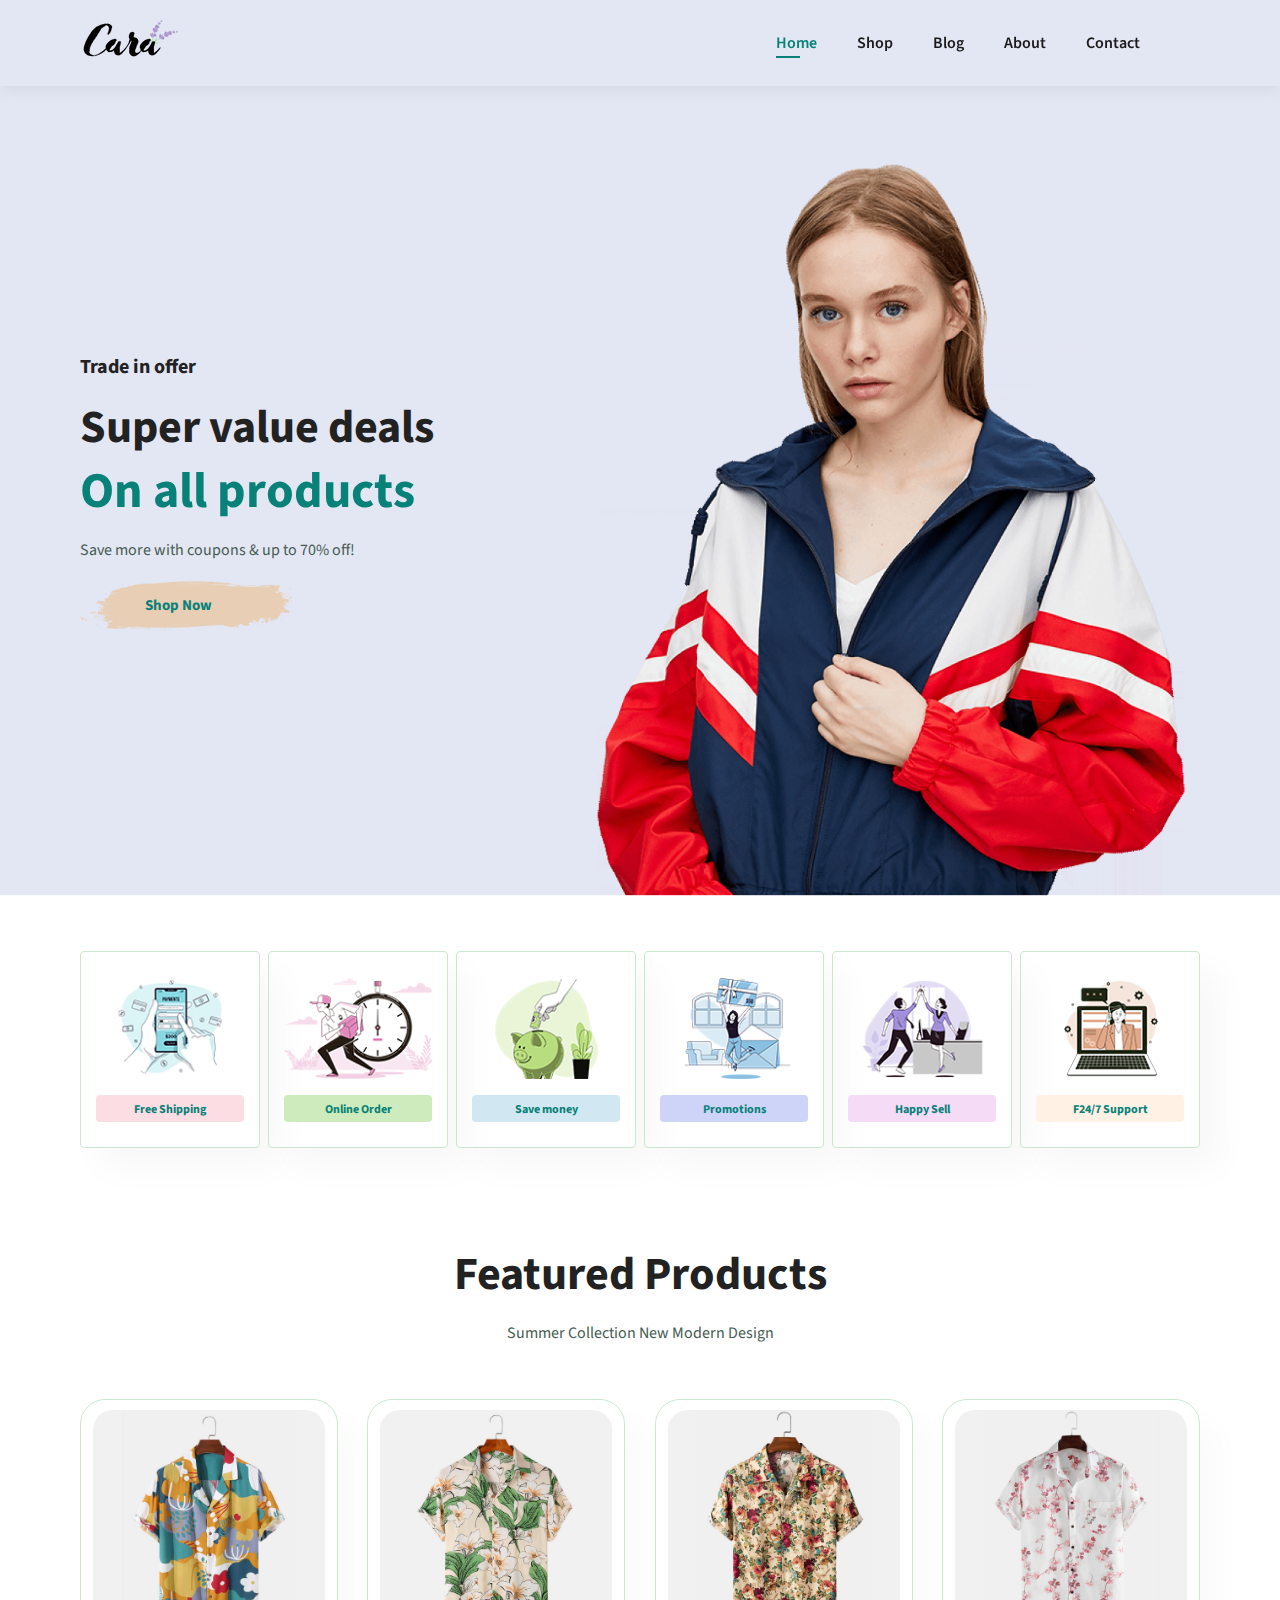
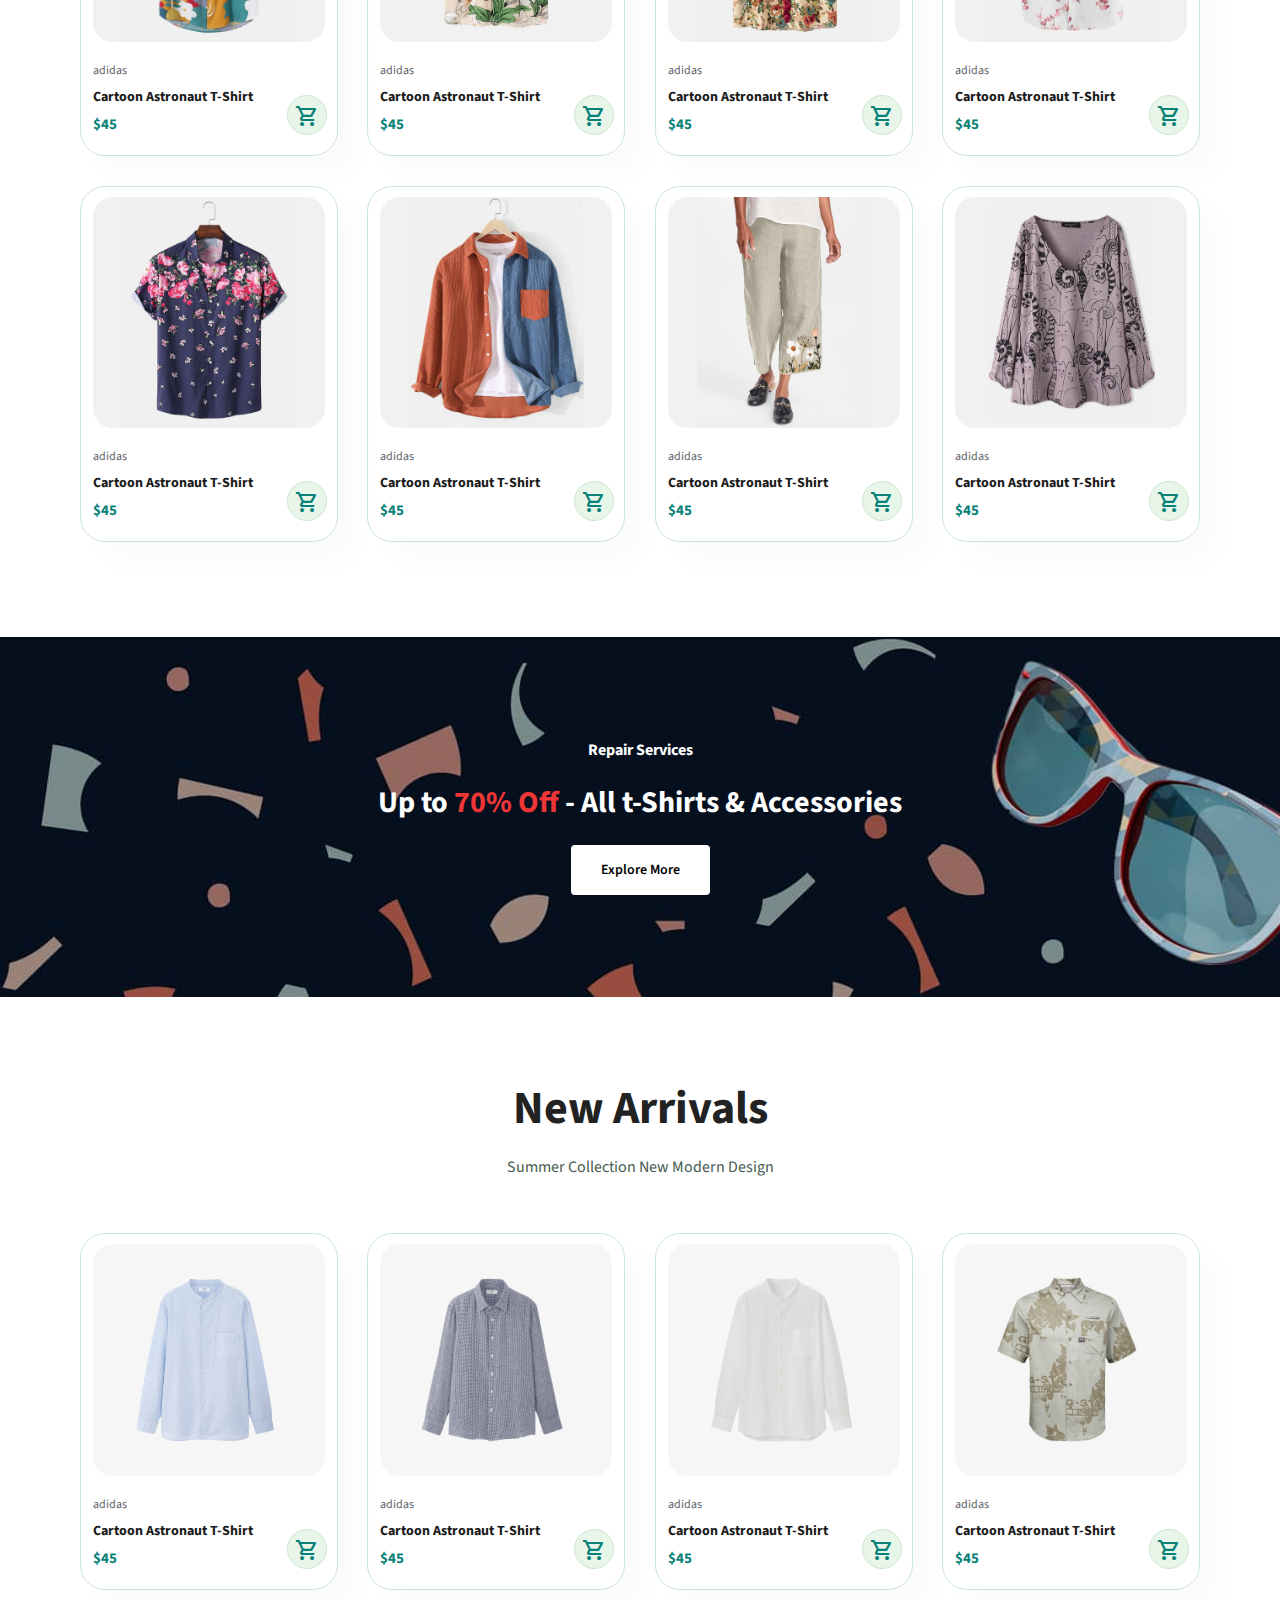
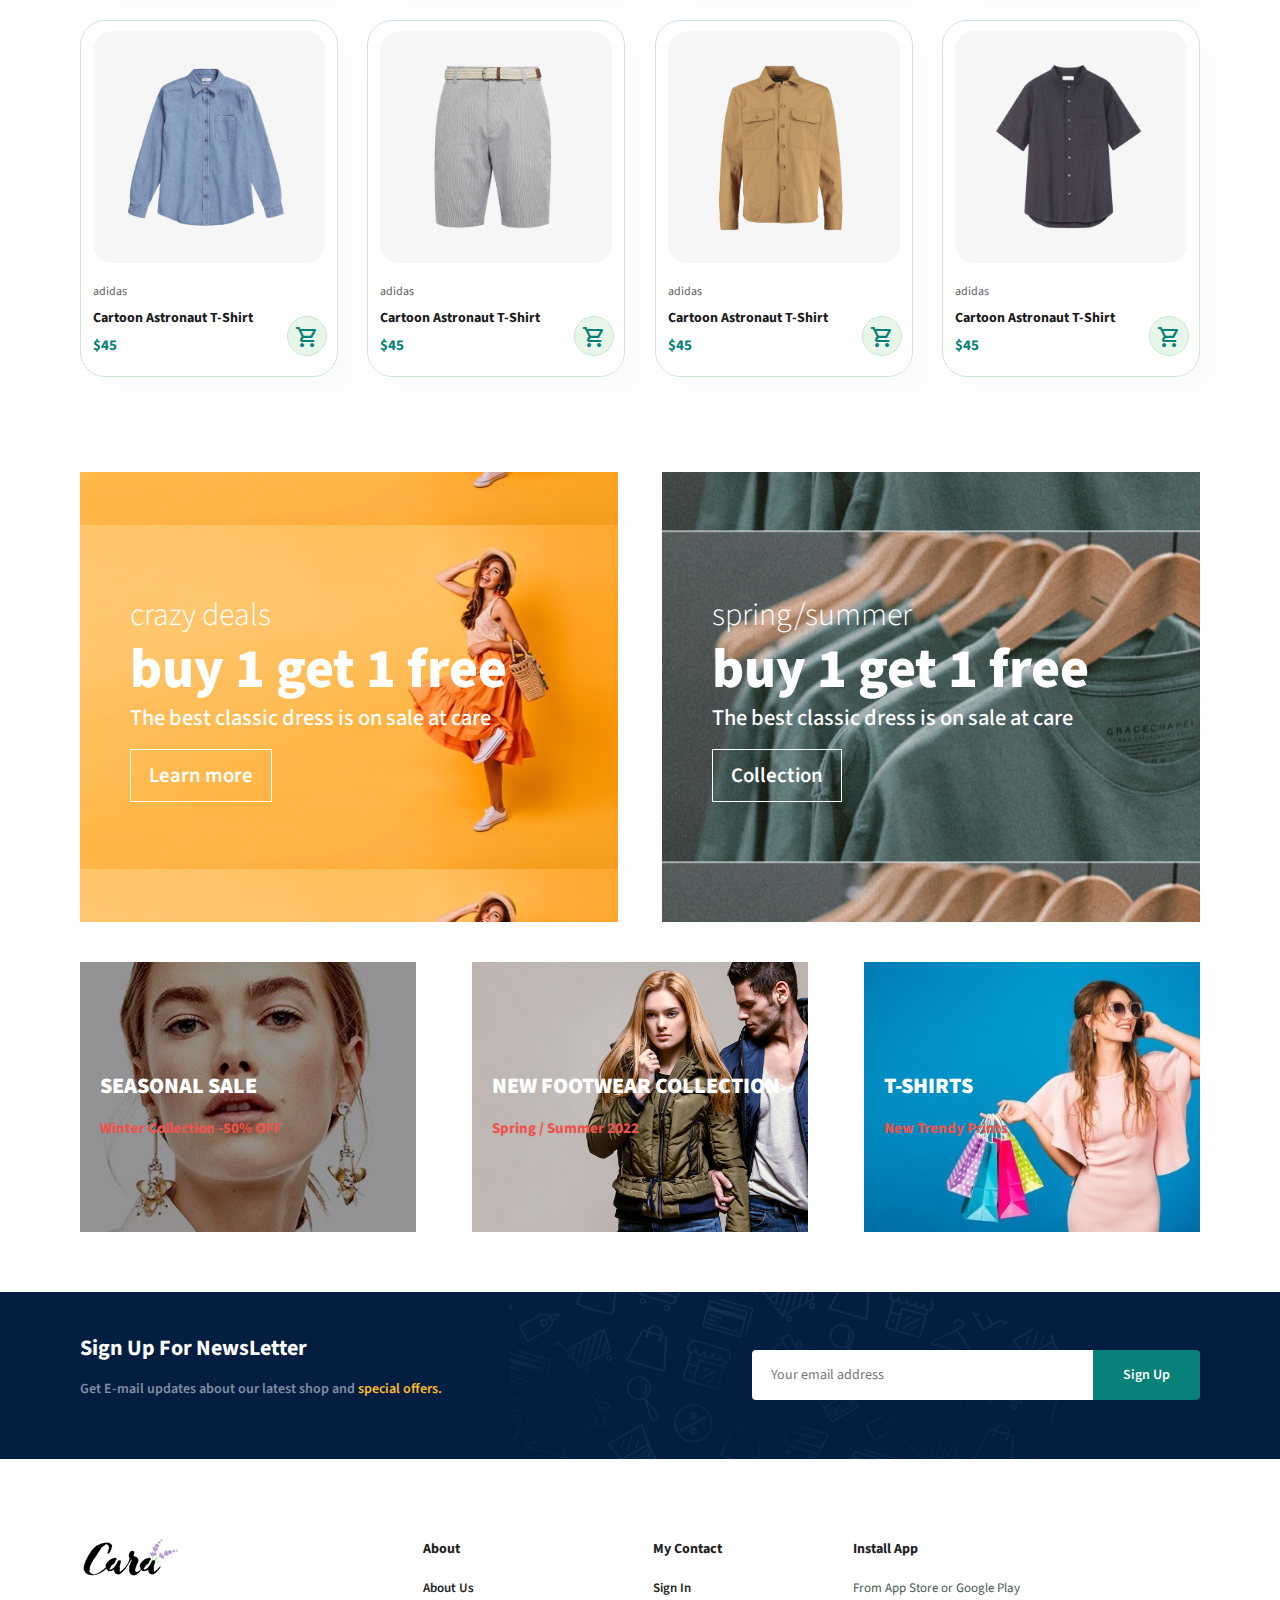
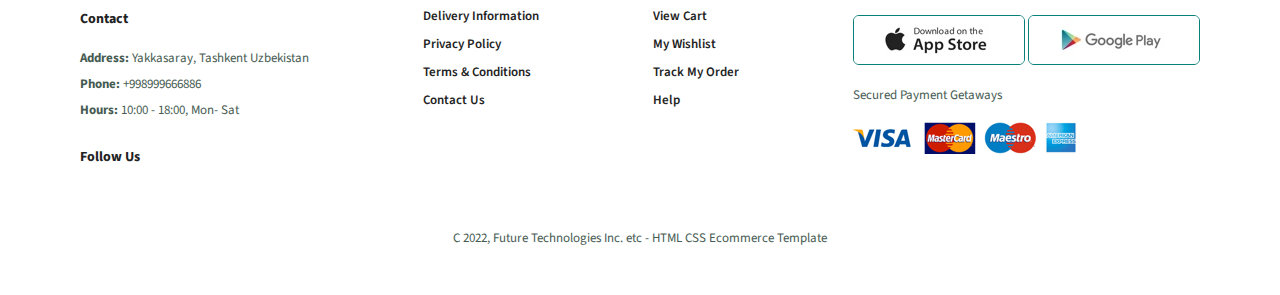
<file: index.html>
<!DOCTYPE html>
<html lang="en">
<head>
    <meta charset="UTF-8">
    <meta http-equiv="X-UA-Compatible" content="IE=edge">
    <meta name="viewport" content="width=device-width, initial-scale=1.0">
    <title>Bootstrap-5-E-Commerce</title>
    <link rel="stylesheet" href="https://use.fontawesome.com/releases/v5.15.4/css/all.css" integrity="sha384-DyZ88mC6Up2uqS4h/KRgHuoeGwBcD4Ng9SiP4dIRy0EXTlnuz47vAwmeGwVChigm" crossorigin="anonymous"/>
    <link rel="stylesheet" href="https://fonts.googleapis.com/css2?family=Material+Symbols+Outlined:opsz,wght,FILL,GRAD@20..48,100..700,0..1,-50..200"/>
    <link rel="stylesheet" href="css/style.css">
</head>
<body>

<section id="header">
    <a href=""><img src="img/logo.png" alt=""></a>
    <div>
        <ul id="navbar">
            <li><a class="active" href="index.html">Home</a></li>
            <li><a href="pages/shop.html">Shop</a></li>
            <li><a href="pages/blog.html">Blog</a></li>
            <li><a href="pages/about.html">About</a></li>
            <li><a href="pages/contact.html">Contact</a></li>
            <li id="lg-bag"><a href="pages/cart.html"><i class="fas fa-shopping-bag"></i></a></li>
            <a href="#" id="close"><i class="fas fa-times"></i></a>
        </ul>
    </div>
    <div id="drawer-menu">
        <a href="pages/cart.html"><i class="fas fa-shopping-bag"></i></a>
        <i id="drawer" class="fas fa-outdent"></i>
    </div>
</section>

<section id="hero">
    <h4>Trade in offer</h4>
    <h2>Super value deals</h2>
    <h1>On all products</h1>
    <p>Save more with coupons & up to 70% off! </p>
    <button>Shop Now</button>
</section>

<section id="feature" class="section-p1">
    <div class="fe-box">
        <img src="img/features/f1.png" alt="">
        <h6>Free Shipping</h6>
    </div>
    <div class="fe-box">
        <img src="img/features/f2.png" alt="">
        <h6>Online Order</h6>
    </div>
    <div class="fe-box">
        <img src="img/features/f3.png" alt="">
        <h6>Save money</h6>
    </div>
    <div class="fe-box">
        <img src="img/features/f4.png" alt="">
        <h6>Promotions</h6>
    </div>
    <div class="fe-box">
        <img src="img/features/f5.png" alt="">
        <h6>Happy Sell</h6>
    </div>
    <div class="fe-box">
        <img src="img/features/f6.png" alt="">
        <h6>F24/7 Support</h6>
    </div>
</section>

<section id="product1" class="section-p1">
    <h2>Featured Products</h2>
    <p>Summer Collection New Modern Design</p>
    <div class="pro-container">
        <div class="pro">
            <img src="img/products/f1.jpg" alt="">
            <div class="des">
                <span>adidas</span>
                <h5>Cartoon Astronaut T-Shirt</h5>
                <div class="star">
                    <i class="fas fa-star"></i>
                    <i class="fas fa-star"></i>
                    <i class="fas fa-star"></i>
                    <i class="fas fa-star"></i>
                    <i class="fas fa-star"></i>
                </div>
                <h4>$45</h4>
            </div>
            <a href="#"><span class="material-symbols-outlined cart">shopping_cart</span></a>
        </div>
        <div class="pro">
            <img src="img/products/f2.jpg" alt="">
            <div class="des">
                <span>adidas</span>
                <h5>Cartoon Astronaut T-Shirt</h5>
                <div class="star">
                    <i class="fas fa-star"></i>
                    <i class="fas fa-star"></i>
                    <i class="fas fa-star"></i>
                    <i class="fas fa-star"></i>
                    <i class="fas fa-star"></i>
                </div>
                <h4>$45</h4>
            </div>
            <a href="#"><span class="material-symbols-outlined cart">shopping_cart</span></a>
        </div>
        <div class="pro">
            <img src="img/products/f3.jpg" alt="">
            <div class="des">
                <span>adidas</span>
                <h5>Cartoon Astronaut T-Shirt</h5>
                <div class="star">
                    <i class="fas fa-star"></i>
                    <i class="fas fa-star"></i>
                    <i class="fas fa-star"></i>
                    <i class="fas fa-star"></i>
                    <i class="fas fa-star"></i>
                </div>
                <h4>$45</h4>
            </div>
            <a href="#"><span class="material-symbols-outlined cart">shopping_cart</span></a>
        </div>
        <div class="pro">
            <img src="img/products/f4.jpg" alt="">
            <div class="des">
                <span>adidas</span>
                <h5>Cartoon Astronaut T-Shirt</h5>
                <div class="star">
                    <i class="fas fa-star"></i>
                    <i class="fas fa-star"></i>
                    <i class="fas fa-star"></i>
                    <i class="fas fa-star"></i>
                    <i class="fas fa-star"></i>
                </div>
                <h4>$45</h4>
            </div>
            <a href="#"><span class="material-symbols-outlined cart">shopping_cart</span></a>
        </div>
        <div class="pro">
            <img src="img/products/f5.jpg" alt="">
            <div class="des">
                <span>adidas</span>
                <h5>Cartoon Astronaut T-Shirt</h5>
                <div class="star">
                    <i class="fas fa-star"></i>
                    <i class="fas fa-star"></i>
                    <i class="fas fa-star"></i>
                    <i class="fas fa-star"></i>
                    <i class="fas fa-star"></i>
                </div>
                <h4>$45</h4>
            </div>
            <a href="#"><span class="material-symbols-outlined cart">shopping_cart</span></a>
        </div>
        <div class="pro">
            <img src="img/products/f6.jpg" alt="">
            <div class="des">
                <span>adidas</span>
                <h5>Cartoon Astronaut T-Shirt</h5>
                <div class="star">
                    <i class="fas fa-star"></i>
                    <i class="fas fa-star"></i>
                    <i class="fas fa-star"></i>
                    <i class="fas fa-star"></i>
                    <i class="fas fa-star"></i>
                </div>
                <h4>$45</h4>
            </div>
            <a href="#"><span class="material-symbols-outlined cart">shopping_cart</span></a>
        </div>
        <div class="pro">
            <img src="img/products/f7.jpg" alt="">
            <div class="des">
                <span>adidas</span>
                <h5>Cartoon Astronaut T-Shirt</h5>
                <div class="star">
                    <i class="fas fa-star"></i>
                    <i class="fas fa-star"></i>
                    <i class="fas fa-star"></i>
                    <i class="fas fa-star"></i>
                    <i class="fas fa-star"></i>
                </div>
                <h4>$45</h4>
            </div>
            <a href="#"><span class="material-symbols-outlined cart">shopping_cart</span></a>
        </div>
        <div class="pro">
            <img src="img/products/f8.jpg" alt="">
            <div class="des">
                <span>adidas</span>
                <h5>Cartoon Astronaut T-Shirt</h5>
                <div class="star">
                    <i class="fas fa-star"></i>
                    <i class="fas fa-star"></i>
                    <i class="fas fa-star"></i>
                    <i class="fas fa-star"></i>
                    <i class="fas fa-star"></i>
                </div>
                <h4>$45</h4>
            </div>
            <a href="#"><span class="material-symbols-outlined cart">shopping_cart</span></a>
        </div>
    </div>
</section>

<section id="banner" class="section-m1">
    <h4>Repair Services </h4>
    <h2>Up to <span>70% Off</span> - All t-Shirts & Accessories</h2>
    <button class="normal">Explore More</button>
</section>

<section id="product1" class="section-p1">
    <h2>New Arrivals</h2>
    <p>Summer Collection New Modern Design</p>
    <div class="pro-container">
        <div class="pro">
            <img src="img/products/n1.jpg" alt="">
            <div class="des">
                <span>adidas</span>
                <h5>Cartoon Astronaut T-Shirt</h5>
                <div class="star">
                    <i class="fas fa-star"></i>
                    <i class="fas fa-star"></i>
                    <i class="fas fa-star"></i>
                    <i class="fas fa-star"></i>
                    <i class="fas fa-star"></i>
                </div>
                <h4>$45</h4>
            </div>
            <a href="#"><span class="material-symbols-outlined cart">shopping_cart</span></a>
        </div>
        <div class="pro">
            <img src="img/products/n2.jpg" alt="">
            <div class="des">
                <span>adidas</span>
                <h5>Cartoon Astronaut T-Shirt</h5>
                <div class="star">
                    <i class="fas fa-star"></i>
                    <i class="fas fa-star"></i>
                    <i class="fas fa-star"></i>
                    <i class="fas fa-star"></i>
                    <i class="fas fa-star"></i>
                </div>
                <h4>$45</h4>
            </div>
            <a href="#"><span class="material-symbols-outlined cart">shopping_cart</span></a>
        </div>
        <div class="pro">
            <img src="img/products/n3.jpg" alt="">
            <div class="des">
                <span>adidas</span>
                <h5>Cartoon Astronaut T-Shirt</h5>
                <div class="star">
                    <i class="fas fa-star"></i>
                    <i class="fas fa-star"></i>
                    <i class="fas fa-star"></i>
                    <i class="fas fa-star"></i>
                    <i class="fas fa-star"></i>
                </div>
                <h4>$45</h4>
            </div>
            <a href="#"><span class="material-symbols-outlined cart">shopping_cart</span></a>
        </div>
        <div class="pro">
            <img src="img/products/n4.jpg" alt="">
            <div class="des">
                <span>adidas</span>
                <h5>Cartoon Astronaut T-Shirt</h5>
                <div class="star">
                    <i class="fas fa-star"></i>
                    <i class="fas fa-star"></i>
                    <i class="fas fa-star"></i>
                    <i class="fas fa-star"></i>
                    <i class="fas fa-star"></i>
                </div>
                <h4>$45</h4>
            </div>
            <a href="#"><span class="material-symbols-outlined cart">shopping_cart</span></a>
        </div>
        <div class="pro">
            <img src="img/products/n5.jpg" alt="">
            <div class="des">
                <span>adidas</span>
                <h5>Cartoon Astronaut T-Shirt</h5>
                <div class="star">
                    <i class="fas fa-star"></i>
                    <i class="fas fa-star"></i>
                    <i class="fas fa-star"></i>
                    <i class="fas fa-star"></i>
                    <i class="fas fa-star"></i>
                </div>
                <h4>$45</h4>
            </div>
            <a href="#"><span class="material-symbols-outlined cart">shopping_cart</span></a>
        </div>
        <div class="pro">
            <img src="img/products/n6.jpg" alt="">
            <div class="des">
                <span>adidas</span>
                <h5>Cartoon Astronaut T-Shirt</h5>
                <div class="star">
                    <i class="fas fa-star"></i>
                    <i class="fas fa-star"></i>
                    <i class="fas fa-star"></i>
                    <i class="fas fa-star"></i>
                    <i class="fas fa-star"></i>
                </div>
                <h4>$45</h4>
            </div>
            <a href="#"><span class="material-symbols-outlined cart">shopping_cart</span></a>
        </div>
        <div class="pro">
            <img src="img/products/n7.jpg" alt="">
            <div class="des">
                <span>adidas</span>
                <h5>Cartoon Astronaut T-Shirt</h5>
                <div class="star">
                    <i class="fas fa-star"></i>
                    <i class="fas fa-star"></i>
                    <i class="fas fa-star"></i>
                    <i class="fas fa-star"></i>
                    <i class="fas fa-star"></i>
                </div>
                <h4>$45</h4>
            </div>
            <a href="#"><span class="material-symbols-outlined cart">shopping_cart</span></a>
        </div>
        <div class="pro">
            <img src="img/products/n8.jpg" alt="">
            <div class="des">
                <span>adidas</span>
                <h5>Cartoon Astronaut T-Shirt</h5>
                <div class="star">
                    <i class="fas fa-star"></i>
                    <i class="fas fa-star"></i>
                    <i class="fas fa-star"></i>
                    <i class="fas fa-star"></i>
                    <i class="fas fa-star"></i>
                </div>
                <h4>$45</h4>
            </div>
            <a href="#"><span class="material-symbols-outlined cart">shopping_cart</span></a>
        </div>
    </div>
</section>

<section id="sm-banner" class="section-p1">
    <div class="banner-box">
        <h4>crazy deals</h4>
        <h2>buy 1 get 1 free</h2>
        <span>The best classic dress is on sale at care</span>
        <button class="white">Learn more</button>
    </div>
    <div class="banner-box banner-box2">
        <h4>spring/summer</h4>
        <h2>buy 1 get 1 free</h2>
        <span>The best classic dress is on sale at care</span>
        <button class="white">Collection</button>
    </div>
</section>

<section id="banner3">
    <div class="banner-box">
        <h2>SEASONAL SALE</h2>
        <H3>Winter Collection -50% OFF</H3>
    </div>
    <div class="banner-box banner-box2">
        <h2>NEW FOOTWEAR COLLECTION</h2>
        <H3>Spring / Summer 2022</H3>
    </div>
    <div class="banner-box banner-box3">
        <h2>T-SHIRTS</h2>
        <H3>New Trendy Prints</H3>
    </div>
</section>

<section id="newsletter" class="section-p1 section-m1">
    <div class="newstext">
        <h4>Sign Up For NewsLetter</h4>
        <p>Get E-mail updates about our latest shop and <span>special offers.</span></p>
    </div>
    <div class="form">
        <label>
            <input type="text" placeholder="Your email address">
            <button class="normal">Sign Up</button>
        </label>
    </div>
</section>

<footer class="section-p1">
    <div class="col">
        <img class="logo" src="img/logo.png" alt="">
        <h4>Contact</h4>
        <p><strong>Address: </strong> Yakkasaray, Tashkent Uzbekistan</p>
        <p><strong>Phone: </strong>+998999666886</p>
        <p><strong>Hours: </strong>10:00 - 18:00, Mon- Sat</p>
        <div class="follow">
            <h4>Follow Us</h4>
            <div class="icon">
                <i class="fab fa-facebook-f"></i>
                <i class="fab fa-twitter"></i>
                <i class="fab fa-instagram"></i>
                <i class="fab fa-pinterest-p"></i>
                <i class="fab fa-youtube"></i>
            </div>
        </div>
    </div>
    <div class="col">
        <h4>About</h4>
        <a href="#">About Us</a>
        <a href="#">Delivery Information</a>
        <a href="#">Privacy Policy</a>
        <a href="#">Terms & Conditions</a>
        <a href="#">Contact Us</a>
    </div>
    <div class="col">
        <h4>My Contact</h4>
        <a href="#">Sign In</a>
        <a href="#">View Cart</a>
        <a href="#">My Wishlist</a>
        <a href="#">Track My Order</a>
        <a href="#">Help</a>
    </div>

    <div class="col install">
        <h4>Install App</h4>
        <p>From App Store or Google Play</p>
        <div class="row">
            <img src="img/pay/app.jpg" alt="">
            <img src="img/pay/play.jpg" alt="">
        </div>
        <p>Secured Payment Getaways</p>
        <img src="img/pay/pay.png" alt="">
    </div>
    <div class="copyright">
        <p>C 2022, Future Technologies Inc. etc - HTML CSS Ecommerce Template</p>
    </div>
</footer>
<script src="js/script.js"></script>
</body>
</html>
</file>
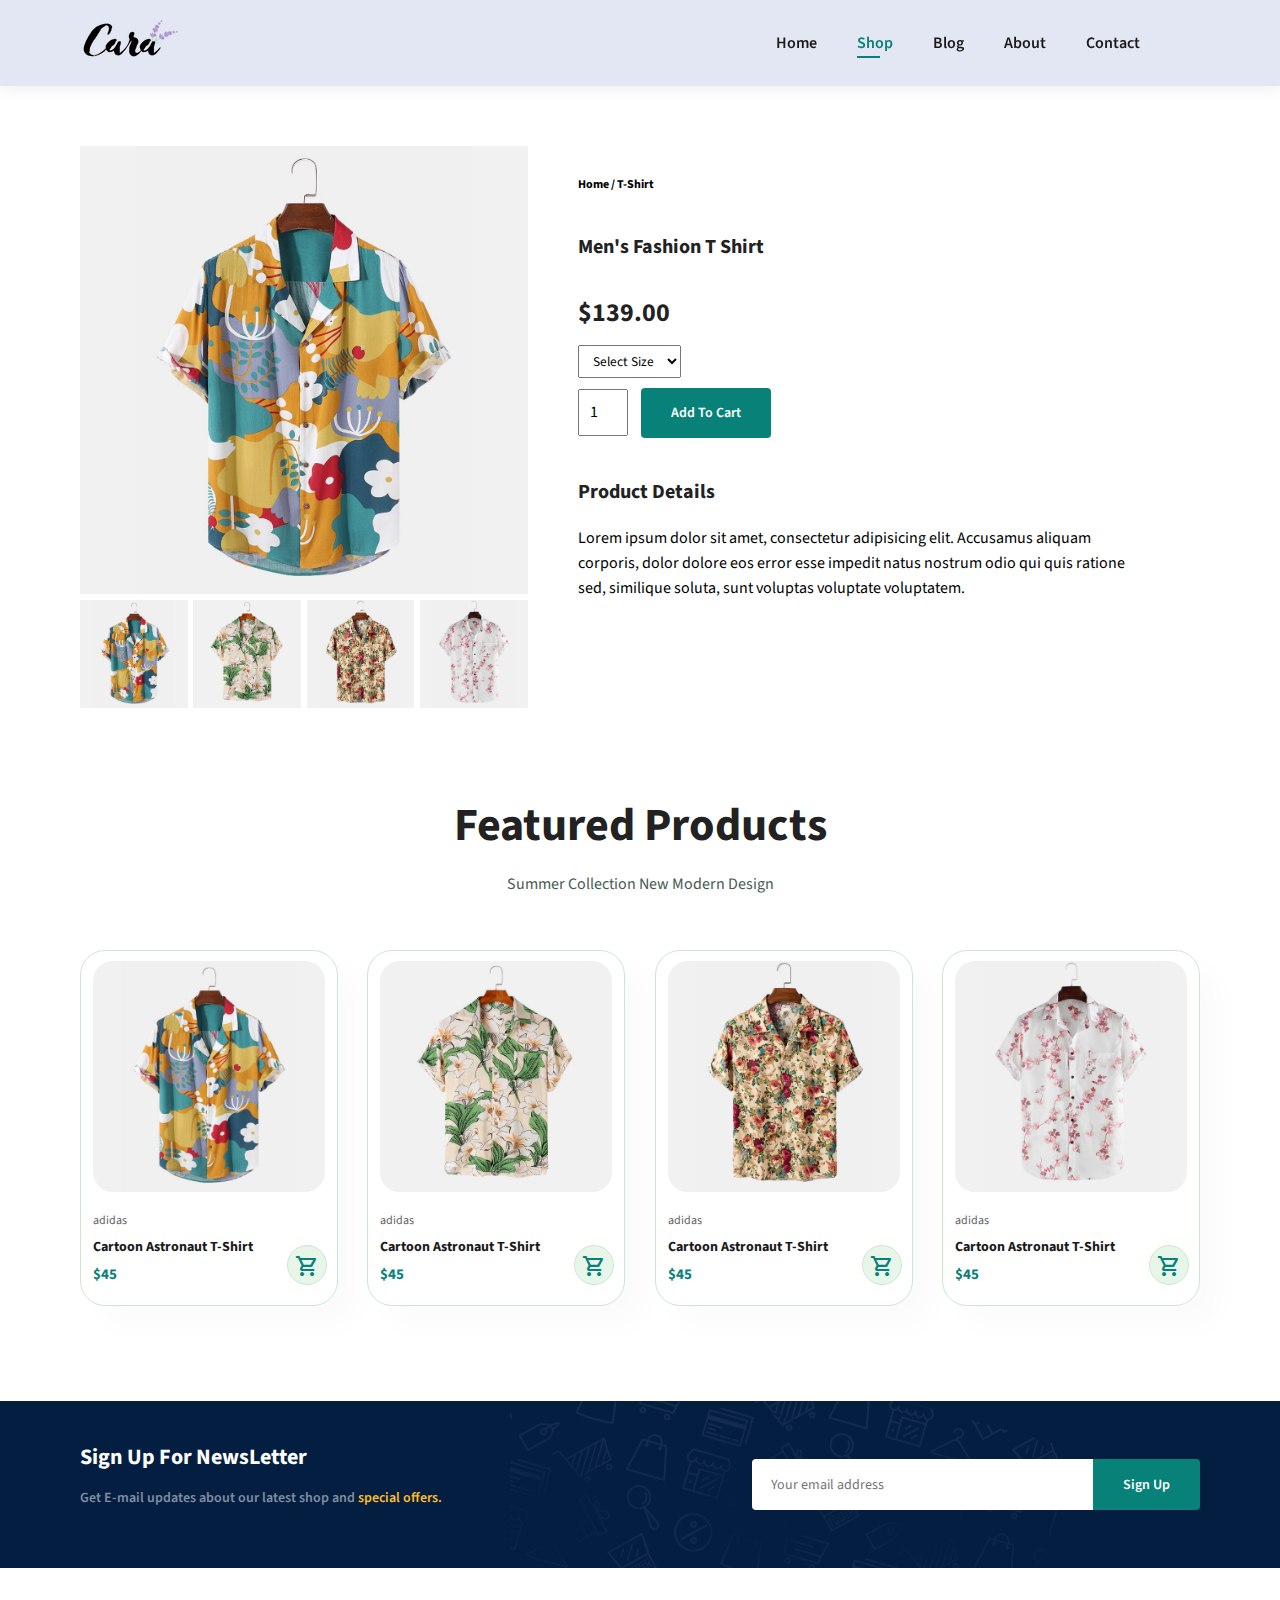
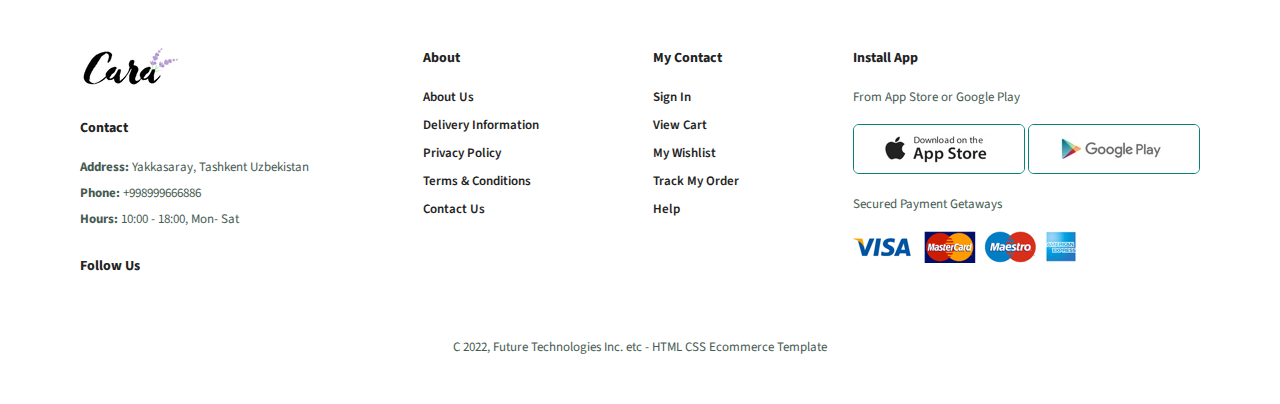
<file: pages/product.html>
<!DOCTYPE html>
<html lang="en">
<head>
    <meta charset="UTF-8">
    <meta http-equiv="X-UA-Compatible" content="IE=edge">
    <meta name="viewport" content="width=device-width, initial-scale=1.0">
    <title>Bootstrap-5-E-Commerce</title>
    <link rel="stylesheet" href="https://use.fontawesome.com/releases/v5.15.4/css/all.css" integrity="sha384-DyZ88mC6Up2uqS4h/KRgHuoeGwBcD4Ng9SiP4dIRy0EXTlnuz47vAwmeGwVChigm" crossorigin="anonymous"/>
    <link rel="stylesheet" href="https://fonts.googleapis.com/css2?family=Material+Symbols+Outlined:opsz,wght,FILL,GRAD@20..48,100..700,0..1,-50..200"/>
    <link rel="stylesheet" href="../css/style.css">
</head>
<body>

<section id="header">
    <a href=""><img src="../img/logo.png" alt=""></a>
    <div>
        <ul id="navbar">
            <li><a href="../index.html">Home</a></li>
            <li><a class="active" href="../pages/shop.html">Shop</a></li>
            <li><a href="../pages/blog.html">Blog</a></li>
            <li><a href="../pages/about.html">About</a></li>
            <li><a href="../pages/contact.html">Contact</a></li>
            <li id="lg-bag"><a href="../pages/cart.html"><i class="fas fa-shopping-bag"></i></a></li>
            <a href="#" id="close"><i class="fas fa-times"></i></a>
        </ul>
    </div>
    <div id="drawer-menu">
        <a href="../pages/cart.html"><i class="fas fa-shopping-bag"></i></a>
        <i id="drawer" class="fas fa-outdent"></i>
    </div>
</section>
<section id="productdetails" class="section-p1">
    <div class="single-pro-image">
        <img src="../img/products/f1.jpg" width="100%" id="MainImg" alt="">
        <div class="small-img-group">
            <div class="small-img-col">
                <img src="../img/products/f1.jpg" width="100%" class="small-img" alt="">
            </div>
            <div class="small-img-col">
                <img src="../img/products/f2.jpg" width="100%" class="small-img" alt="">
            </div>
            <div class="small-img-col">
                <img src="../img/products/f3.jpg" width="100%" class="small-img" alt="">
            </div>
            <div class="small-img-col">
                <img src="../img/products/f4.jpg" width="100%" class="small-img" alt="">
            </div>
        </div>
    </div>
    <div class="single-pro-details">
        <h6>Home / T-Shirt</h6>
        <h4>Men's Fashion T Shirt</h4>
        <h2>$139.00</h2>
        <select name="" id="">
            <option value="">Select Size</option>
            <option value="">XL</option>
            <option value="">XXL</option>
            <option value="">Small</option>
            <option value="">Large</option>
        </select>
        <input type="number" value="1">
        <button class="normal">Add To Cart</button>
        <h4>Product Details</h4>
        <span>Lorem ipsum dolor sit amet, consectetur adipisicing elit. Accusamus aliquam corporis, dolor dolore eos error esse impedit natus nostrum odio qui quis ratione sed, similique soluta, sunt voluptas voluptate voluptatem.</span>
    </div>
</section>

<section id="product1" class="section-p1">
    <h2>Featured Products</h2>
    <p>Summer Collection New Modern Design</p>
    <div class="pro-container">
        <div class="pro">
            <img src="../img/products/f1.jpg" alt="">
            <div class="des">
                <span>adidas</span>
                <h5>Cartoon Astronaut T-Shirt</h5>
                <div class="star">
                    <i class="fas fa-star"></i>
                    <i class="fas fa-star"></i>
                    <i class="fas fa-star"></i>
                    <i class="fas fa-star"></i>
                    <i class="fas fa-star"></i>
                </div>
                <h4>$45</h4>
            </div>
            <a href="#"><span class="material-symbols-outlined cart">shopping_cart</span></a>
        </div>
        <div class="pro">
            <img src="../img/products/f2.jpg" alt="">
            <div class="des">
                <span>adidas</span>
                <h5>Cartoon Astronaut T-Shirt</h5>
                <div class="star">
                    <i class="fas fa-star"></i>
                    <i class="fas fa-star"></i>
                    <i class="fas fa-star"></i>
                    <i class="fas fa-star"></i>
                    <i class="fas fa-star"></i>
                </div>
                <h4>$45</h4>
            </div>
            <a href="#"><span class="material-symbols-outlined cart">shopping_cart</span></a>
        </div>
        <div class="pro">
            <img src="../img/products/f3.jpg" alt="">
            <div class="des">
                <span>adidas</span>
                <h5>Cartoon Astronaut T-Shirt</h5>
                <div class="star">
                    <i class="fas fa-star"></i>
                    <i class="fas fa-star"></i>
                    <i class="fas fa-star"></i>
                    <i class="fas fa-star"></i>
                    <i class="fas fa-star"></i>
                </div>
                <h4>$45</h4>
            </div>
            <a href="#"><span class="material-symbols-outlined cart">shopping_cart</span></a>
        </div>
        <div class="pro">
            <img src="../img/products/f4.jpg" alt="">
            <div class="des">
                <span>adidas</span>
                <h5>Cartoon Astronaut T-Shirt</h5>
                <div class="star">
                    <i class="fas fa-star"></i>
                    <i class="fas fa-star"></i>
                    <i class="fas fa-star"></i>
                    <i class="fas fa-star"></i>
                    <i class="fas fa-star"></i>
                </div>
                <h4>$45</h4>
            </div>
            <a href="#"><span class="material-symbols-outlined cart">shopping_cart</span></a>
        </div>
    </div>
</section>


<section id="newsletter" class="section-p1 section-m1">
    <div class="newstext">
        <h4>Sign Up For NewsLetter</h4>
        <p>Get E-mail updates about our latest shop and <span>special offers.</span></p>
    </div>
    <div class="form">
        <label>
            <input type="text" placeholder="Your email address">
            <button class="normal">Sign Up</button>
        </label>
    </div>
</section>

<footer class="section-p1">
    <div class="col">
        <img class="logo" src="../img/logo.png" alt="">
        <h4>Contact</h4>
        <p><strong>Address: </strong> Yakkasaray, Tashkent Uzbekistan</p>
        <p><strong>Phone: </strong>+998999666886</p>
        <p><strong>Hours: </strong>10:00 - 18:00, Mon- Sat</p>
        <div class="follow">
            <h4>Follow Us</h4>
            <div class="icon">
                <i class="fab fa-facebook-f"></i>
                <i class="fab fa-twitter"></i>
                <i class="fab fa-instagram"></i>
                <i class="fab fa-pinterest-p"></i>
                <i class="fab fa-youtube"></i>
            </div>
        </div>
    </div>
    <div class="col">
        <h4>About</h4>
        <a href="#">About Us</a>
        <a href="#">Delivery Information</a>
        <a href="#">Privacy Policy</a>
        <a href="#">Terms & Conditions</a>
        <a href="#">Contact Us</a>
    </div>
    <div class="col">
        <h4>My Contact</h4>
        <a href="#">Sign In</a>
        <a href="#">View Cart</a>
        <a href="#">My Wishlist</a>
        <a href="#">Track My Order</a>
        <a href="#">Help</a>
    </div>

    <div class="col install">
        <h4>Install App</h4>
        <p>From App Store or Google Play</p>
        <div class="row">
            <img src="../img/pay/app.jpg" alt="">
            <img src="../img/pay/play.jpg" alt="">
        </div>
        <p>Secured Payment Getaways</p>
        <img src="../img/pay/pay.png" alt="">
    </div>
    <div class="copyright">
        <p>C 2022, Future Technologies Inc. etc - HTML CSS Ecommerce Template</p>
    </div>
</footer>
<script src="../js/script.js"></script>
<script>
    let MainImg = document.getElementById("MainImg");
    let smallImg = document.getElementsByClassName("small-img")
    smallImg[0].onclick = function () {
        MainImg.src = smallImg[0].src
    }
    smallImg[1].onclick = function () {
        MainImg.src = smallImg[1].src
    }
    smallImg[2].onclick = function () {
        MainImg.src = smallImg[2].src
    }
    smallImg[3].onclick = function () {
        MainImg.src = smallImg[3].src
    }
</script>
</body>
</html>
</file>
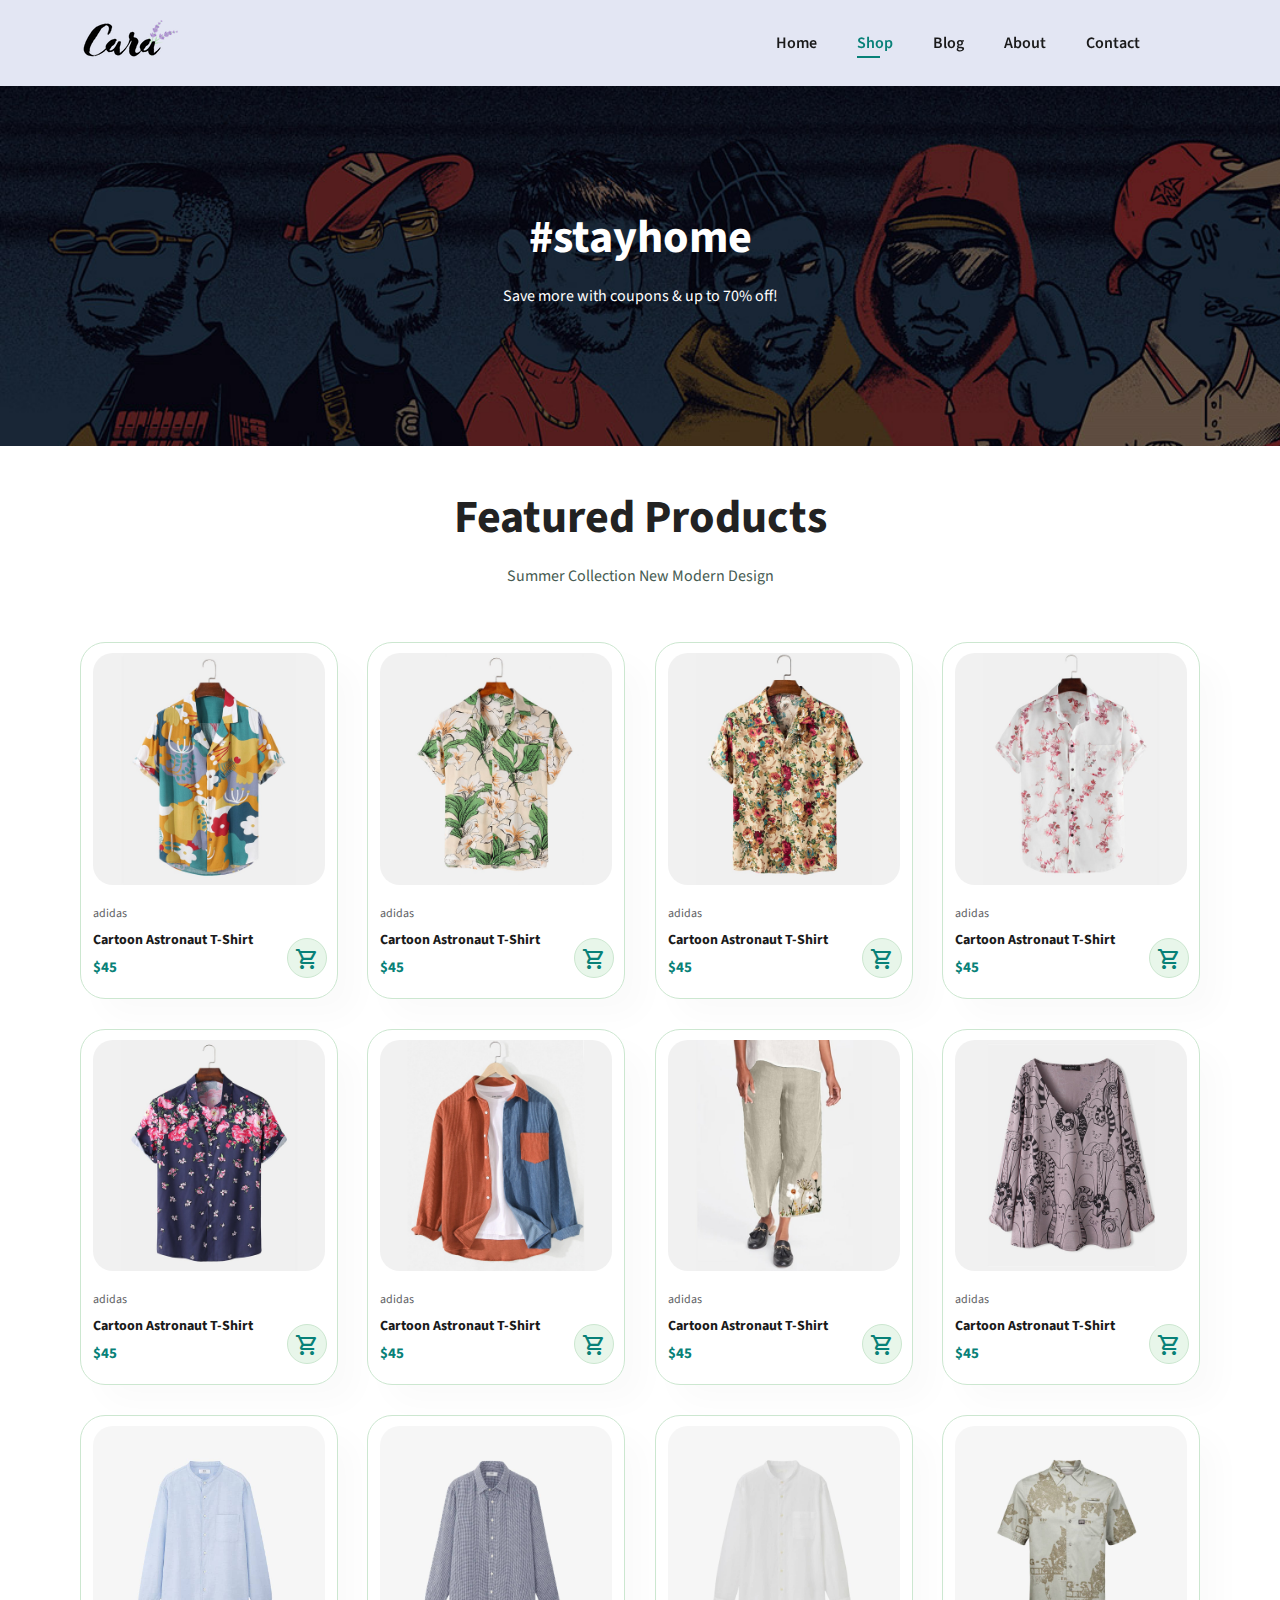
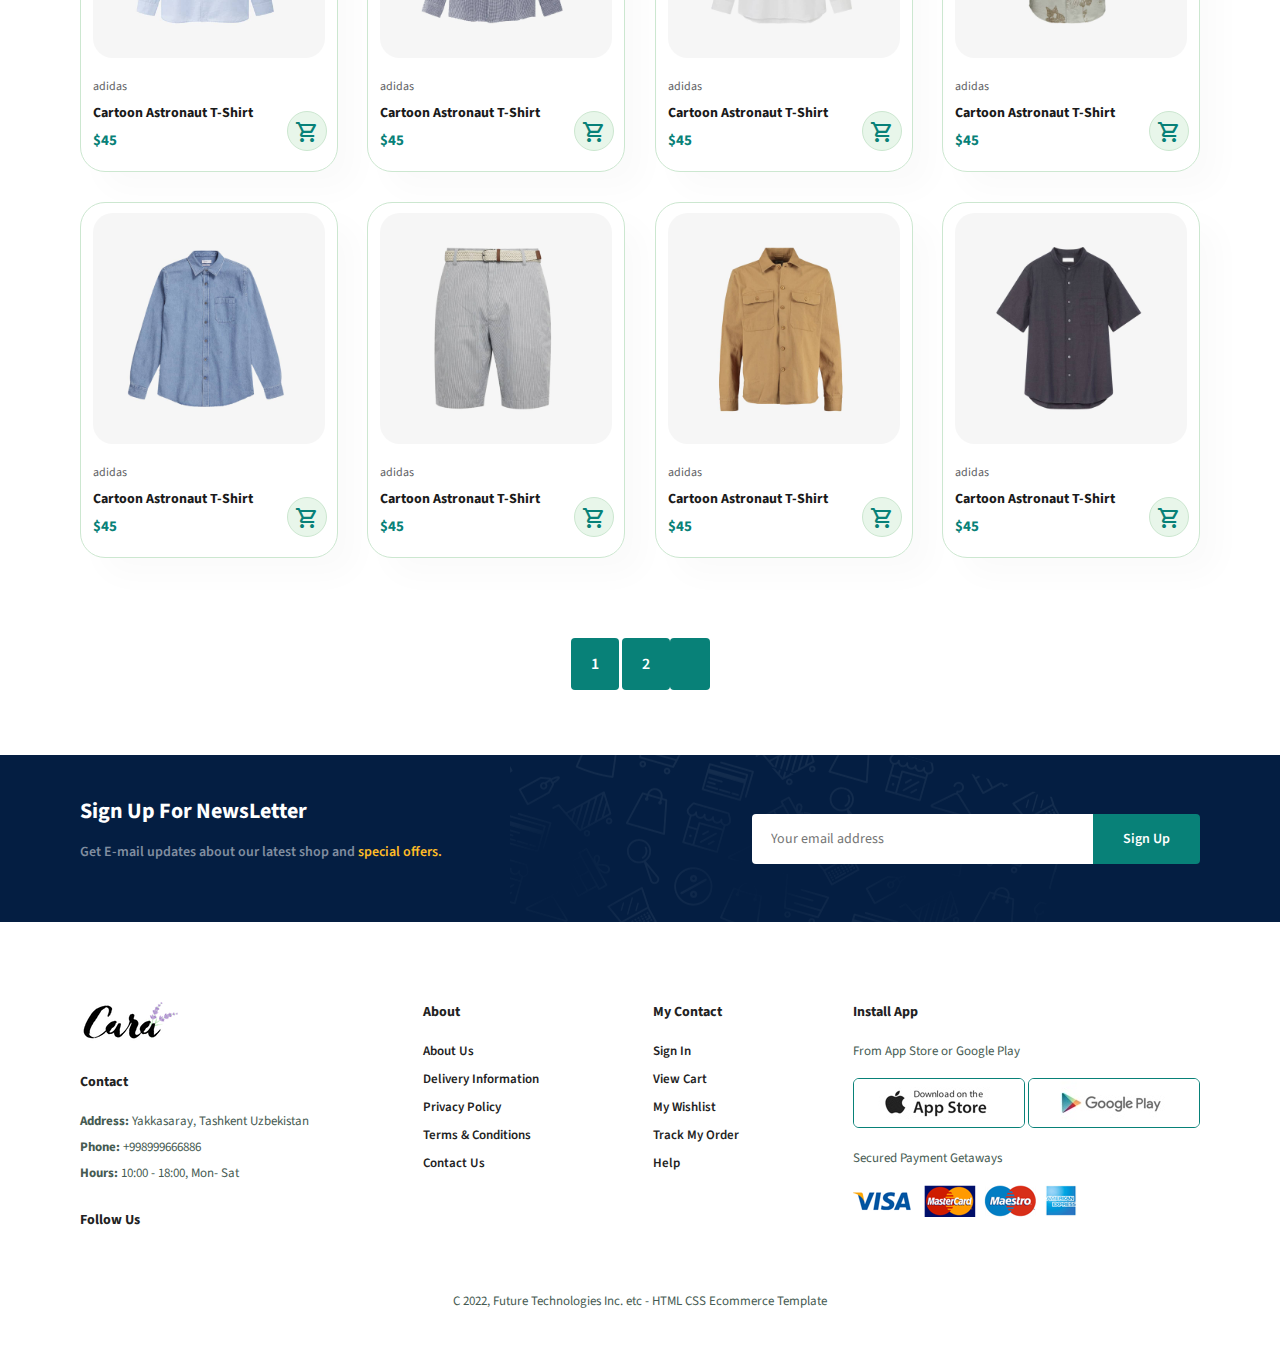
<file: pages/shop.html>
<!DOCTYPE html>
<html lang="en">
<head>
    <meta charset="UTF-8">
    <meta http-equiv="X-UA-Compatible" content="IE=edge">
    <meta name="viewport" content="width=device-width, initial-scale=1.0">
    <title>Bootstrap-5-E-Commerce</title>
    <link rel="stylesheet" href="https://use.fontawesome.com/releases/v5.15.4/css/all.css" integrity="sha384-DyZ88mC6Up2uqS4h/KRgHuoeGwBcD4Ng9SiP4dIRy0EXTlnuz47vAwmeGwVChigm" crossorigin="anonymous"/>
    <link rel="stylesheet" href="https://fonts.googleapis.com/css2?family=Material+Symbols+Outlined:opsz,wght,FILL,GRAD@20..48,100..700,0..1,-50..200"/>
    <link rel="stylesheet" href="../css/style.css">
</head>
<body>

<section id="header">
    <a href=""><img src="../img/logo.png" alt=""></a>
    <div>
        <ul id="navbar">
            <li><a href="../index.html">Home</a></li>
            <li><a class="active" href="../pages/shop.html">Shop</a></li>
            <li><a href="../pages/blog.html">Blog</a></li>
            <li><a href="../pages/about.html">About</a></li>
            <li><a href="../pages/contact.html">Contact</a></li>
            <li id="lg-bag"><a href="../pages/cart.html"><i class="fas fa-shopping-bag"></i></a></li>
            <a href="#" id="close"><i class="fas fa-times"></i></a>
        </ul>
    </div>
    <div id="drawer-menu">
        <a href="../pages/cart.html"><i class="fas fa-shopping-bag"></i></a>
        <i id="drawer" class="fas fa-outdent"></i>
    </div>
</section>

<section id="page-header">
    <h2>#stayhome</h2>
    <p>Save more with coupons & up to 70% off! </p>
</section>


<section id="product1" class="section-p1">
    <h2>Featured Products</h2>
    <p>Summer Collection New Modern Design</p>
    <div class="pro-container">
        <div class="pro" onclick="window.location.href='product.html'">
            <img src="../img/products/f1.jpg" alt="">
            <div class="des">
                <span>adidas</span>
                <h5>Cartoon Astronaut T-Shirt</h5>
                <div class="star">
                    <i class="fas fa-star"></i>
                    <i class="fas fa-star"></i>
                    <i class="fas fa-star"></i>
                    <i class="fas fa-star"></i>
                    <i class="fas fa-star"></i>
                </div>
                <h4>$45</h4>
            </div>
            <a href="#"><span class="material-symbols-outlined cart">shopping_cart</span></a>
        </div>
        <div class="pro">
            <img src="../img/products/f2.jpg" alt="">
            <div class="des">
                <span>adidas</span>
                <h5>Cartoon Astronaut T-Shirt</h5>
                <div class="star">
                    <i class="fas fa-star"></i>
                    <i class="fas fa-star"></i>
                    <i class="fas fa-star"></i>
                    <i class="fas fa-star"></i>
                    <i class="fas fa-star"></i>
                </div>
                <h4>$45</h4>
            </div>
            <a href="#"><span class="material-symbols-outlined cart">shopping_cart</span></a>
        </div>
        <div class="pro">
            <img src="../img/products/f3.jpg" alt="">
            <div class="des">
                <span>adidas</span>
                <h5>Cartoon Astronaut T-Shirt</h5>
                <div class="star">
                    <i class="fas fa-star"></i>
                    <i class="fas fa-star"></i>
                    <i class="fas fa-star"></i>
                    <i class="fas fa-star"></i>
                    <i class="fas fa-star"></i>
                </div>
                <h4>$45</h4>
            </div>
            <a href="#"><span class="material-symbols-outlined cart">shopping_cart</span></a>
        </div>
        <div class="pro">
            <img src="../img/products/f4.jpg" alt="">
            <div class="des">
                <span>adidas</span>
                <h5>Cartoon Astronaut T-Shirt</h5>
                <div class="star">
                    <i class="fas fa-star"></i>
                    <i class="fas fa-star"></i>
                    <i class="fas fa-star"></i>
                    <i class="fas fa-star"></i>
                    <i class="fas fa-star"></i>
                </div>
                <h4>$45</h4>
            </div>
            <a href="#"><span class="material-symbols-outlined cart">shopping_cart</span></a>
        </div>
        <div class="pro">
            <img src="../img/products/f5.jpg" alt="">
            <div class="des">
                <span>adidas</span>
                <h5>Cartoon Astronaut T-Shirt</h5>
                <div class="star">
                    <i class="fas fa-star"></i>
                    <i class="fas fa-star"></i>
                    <i class="fas fa-star"></i>
                    <i class="fas fa-star"></i>
                    <i class="fas fa-star"></i>
                </div>
                <h4>$45</h4>
            </div>
            <a href="#"><span class="material-symbols-outlined cart">shopping_cart</span></a>
        </div>
        <div class="pro">
            <img src="../img/products/f6.jpg" alt="">
            <div class="des">
                <span>adidas</span>
                <h5>Cartoon Astronaut T-Shirt</h5>
                <div class="star">
                    <i class="fas fa-star"></i>
                    <i class="fas fa-star"></i>
                    <i class="fas fa-star"></i>
                    <i class="fas fa-star"></i>
                    <i class="fas fa-star"></i>
                </div>
                <h4>$45</h4>
            </div>
            <a href="#"><span class="material-symbols-outlined cart">shopping_cart</span></a>
        </div>
        <div class="pro">
            <img src="../img/products/f7.jpg" alt="">
            <div class="des">
                <span>adidas</span>
                <h5>Cartoon Astronaut T-Shirt</h5>
                <div class="star">
                    <i class="fas fa-star"></i>
                    <i class="fas fa-star"></i>
                    <i class="fas fa-star"></i>
                    <i class="fas fa-star"></i>
                    <i class="fas fa-star"></i>
                </div>
                <h4>$45</h4>
            </div>
            <a href="#"><span class="material-symbols-outlined cart">shopping_cart</span></a>
        </div>
        <div class="pro">
            <img src="../img/products/f8.jpg" alt="">
            <div class="des">
                <span>adidas</span>
                <h5>Cartoon Astronaut T-Shirt</h5>
                <div class="star">
                    <i class="fas fa-star"></i>
                    <i class="fas fa-star"></i>
                    <i class="fas fa-star"></i>
                    <i class="fas fa-star"></i>
                    <i class="fas fa-star"></i>
                </div>
                <h4>$45</h4>
            </div>
            <a href="#"><span class="material-symbols-outlined cart">shopping_cart</span></a>
        </div>
        <div class="pro">
            <img src="../img/products/n1.jpg" alt="">
            <div class="des">
                <span>adidas</span>
                <h5>Cartoon Astronaut T-Shirt</h5>
                <div class="star">
                    <i class="fas fa-star"></i>
                    <i class="fas fa-star"></i>
                    <i class="fas fa-star"></i>
                    <i class="fas fa-star"></i>
                    <i class="fas fa-star"></i>
                </div>
                <h4>$45</h4>
            </div>
            <a href="#"><span class="material-symbols-outlined cart">shopping_cart</span></a>
        </div>
        <div class="pro">
            <img src="../img/products/n2.jpg" alt="">
            <div class="des">
                <span>adidas</span>
                <h5>Cartoon Astronaut T-Shirt</h5>
                <div class="star">
                    <i class="fas fa-star"></i>
                    <i class="fas fa-star"></i>
                    <i class="fas fa-star"></i>
                    <i class="fas fa-star"></i>
                    <i class="fas fa-star"></i>
                </div>
                <h4>$45</h4>
            </div>
            <a href="#"><span class="material-symbols-outlined cart">shopping_cart</span></a>
        </div>
        <div class="pro">
            <img src="../img/products/n3.jpg" alt="">
            <div class="des">
                <span>adidas</span>
                <h5>Cartoon Astronaut T-Shirt</h5>
                <div class="star">
                    <i class="fas fa-star"></i>
                    <i class="fas fa-star"></i>
                    <i class="fas fa-star"></i>
                    <i class="fas fa-star"></i>
                    <i class="fas fa-star"></i>
                </div>
                <h4>$45</h4>
            </div>
            <a href="#"><span class="material-symbols-outlined cart">shopping_cart</span></a>
        </div>
        <div class="pro">
            <img src="../img/products/n4.jpg" alt="">
            <div class="des">
                <span>adidas</span>
                <h5>Cartoon Astronaut T-Shirt</h5>
                <div class="star">
                    <i class="fas fa-star"></i>
                    <i class="fas fa-star"></i>
                    <i class="fas fa-star"></i>
                    <i class="fas fa-star"></i>
                    <i class="fas fa-star"></i>
                </div>
                <h4>$45</h4>
            </div>
            <a href="#"><span class="material-symbols-outlined cart">shopping_cart</span></a>
        </div>
        <div class="pro">
            <img src="../img/products/n5.jpg" alt="">
            <div class="des">
                <span>adidas</span>
                <h5>Cartoon Astronaut T-Shirt</h5>
                <div class="star">
                    <i class="fas fa-star"></i>
                    <i class="fas fa-star"></i>
                    <i class="fas fa-star"></i>
                    <i class="fas fa-star"></i>
                    <i class="fas fa-star"></i>
                </div>
                <h4>$45</h4>
            </div>
            <a href="#"><span class="material-symbols-outlined cart">shopping_cart</span></a>
        </div>
        <div class="pro">
            <img src="../img/products/n6.jpg" alt="">
            <div class="des">
                <span>adidas</span>
                <h5>Cartoon Astronaut T-Shirt</h5>
                <div class="star">
                    <i class="fas fa-star"></i>
                    <i class="fas fa-star"></i>
                    <i class="fas fa-star"></i>
                    <i class="fas fa-star"></i>
                    <i class="fas fa-star"></i>
                </div>
                <h4>$45</h4>
            </div>
            <a href="#"><span class="material-symbols-outlined cart">shopping_cart</span></a>
        </div>
        <div class="pro">
            <img src="../img/products/n7.jpg" alt="">
            <div class="des">
                <span>adidas</span>
                <h5>Cartoon Astronaut T-Shirt</h5>
                <div class="star">
                    <i class="fas fa-star"></i>
                    <i class="fas fa-star"></i>
                    <i class="fas fa-star"></i>
                    <i class="fas fa-star"></i>
                    <i class="fas fa-star"></i>
                </div>
                <h4>$45</h4>
            </div>
            <a href="#"><span class="material-symbols-outlined cart">shopping_cart</span></a>
        </div>
        <div class="pro">
            <img src="../img/products/n8.jpg" alt="">
            <div class="des">
                <span>adidas</span>
                <h5>Cartoon Astronaut T-Shirt</h5>
                <div class="star">
                    <i class="fas fa-star"></i>
                    <i class="fas fa-star"></i>
                    <i class="fas fa-star"></i>
                    <i class="fas fa-star"></i>
                    <i class="fas fa-star"></i>
                </div>
                <h4>$45</h4>
            </div>
            <a href="#"><span class="material-symbols-outlined cart">shopping_cart</span></a>
        </div>
    </div>
</section>

<section id="pagination" class="section-p1">
    <a href="#">1</a>
    <a href="#">2</a>
    <a href="#"><i class="fas fa-long-arrow-alt-right"></i></a>
</section>

<section id="newsletter" class="section-p1 section-m1">
    <div class="newstext">
        <h4>Sign Up For NewsLetter</h4>
        <p>Get E-mail updates about our latest shop and <span>special offers.</span></p>
    </div>
    <div class="form">
        <label>
            <input type="text" placeholder="Your email address">
            <button class="normal">Sign Up</button>
        </label>
    </div>
</section>

<footer class="section-p1">
    <div class="col">
        <img class="logo" src="../img/logo.png" alt="">
        <h4>Contact</h4>
        <p><strong>Address: </strong> Yakkasaray, Tashkent Uzbekistan</p>
        <p><strong>Phone: </strong>+998999666886</p>
        <p><strong>Hours: </strong>10:00 - 18:00, Mon- Sat</p>
        <div class="follow">
            <h4>Follow Us</h4>
            <div class="icon">
                <i class="fab fa-facebook-f"></i>
                <i class="fab fa-twitter"></i>
                <i class="fab fa-instagram"></i>
                <i class="fab fa-pinterest-p"></i>
                <i class="fab fa-youtube"></i>
            </div>
        </div>
    </div>
    <div class="col">
        <h4>About</h4>
        <a href="#">About Us</a>
        <a href="#">Delivery Information</a>
        <a href="#">Privacy Policy</a>
        <a href="#">Terms & Conditions</a>
        <a href="#">Contact Us</a>
    </div>
    <div class="col">
        <h4>My Contact</h4>
        <a href="#">Sign In</a>
        <a href="#">View Cart</a>
        <a href="#">My Wishlist</a>
        <a href="#">Track My Order</a>
        <a href="#">Help</a>
    </div>

    <div class="col install">
        <h4>Install App</h4>
        <p>From App Store or Google Play</p>
        <div class="row">
            <img src="../img/pay/app.jpg" alt="">
            <img src="../img/pay/play.jpg" alt="">
        </div>
        <p>Secured Payment Getaways</p>
        <img src="../img/pay/pay.png" alt="">
    </div>
    <div class="copyright">
        <p>C 2022, Future Technologies Inc. etc - HTML CSS Ecommerce Template</p>
    </div>
</footer>
<script src="../js/script.js"></script>
</body>
</html>
</file>
<file: css/style.css>
@import url('https://fonts.googleapis.com/css2?family=Source+Sans+Pro:ital,wght@0,200;0,300;0,400;0,600;0,700;0,900;1,200;1,300;1,400;1,600;1,700;1,900&display=swap');

* {
    margin: 0;
    padding: 0;
    box-sizing: border-box;
    font-family: 'Source Sans Pro', sans-serif;
}

h1 {
    font-size: 50px;
    line-height: 64px;
    color: #222;
}

h2 {
    font-size: 46px;
    line-height: 64px;
    color: #222;
}

h4 {
    font-size: 20px;
    color: #222;
}

h6 {
    font-weight: 700;
    font-size: 12px;
}

p {
    font-size: 16px;
    color: #465b52;
    margin: 15px 0 20px 0;
}

.section-p1 {
    padding: 40px 80px;
}

.section-m1 {
    margin: 40px 0;
}

button.normal {
    font-size: 14px;
    font-weight: 600;
    padding: 15px 30px;
    color: #000;
    background-color: #fff;
    border-radius: 4px;
    cursor: pointer;
    border: none;
    outline: none;
    transition: 0.2s;
}

button.white {
    font-size: 1.3em;
    font-weight: 600;
    padding: 11px 18px;
    color: #fff;
    background-color: transparent;
    cursor: pointer;
    border: 1px solid #fff;
    outline: none;
    transition: 0.2s;
}

body {
    width: 100%;
}

/*  Header  */

#header {
    display: flex;
    align-items: center;
    justify-content: space-between;
    padding: 20px 80px;
    background: #e3e6f3;
    box-shadow: 0 5px 15px rgba(0, 0, 0, 0.06);
    z-index: 999;
    position: sticky;
    top: 0;
    left: 0;
}

/*  Navbar  */

#navbar {
    display: flex;
    align-items: center;
    justify-content: center;
}

#navbar li {
    list-style: none;
    padding: 0 20px;
    position: relative;
}

#navbar li a, a {
    text-decoration: none;
    font-size: 16px;
    font-weight: 600;
    color: #1a1a1a;
    transition: 0.3s ease;
}

#navbar li a:hover,
#navbar li a.active {
    color: #088178;
}

#navbar li a.active::after,
#navbar li a:hover::after {
    content: "";
    width: 30%;
    height: 2px;
    background: #088178;
    position: absolute;
    bottom: -4px;
    left: 20px;
}

#drawer-menu {
    display: none;
    align-items: center;
}

#close {
    display: none;
}

/*  Hero Page*/

#hero {
    height: 90vh;
    width: 100%;
    background-size: cover !important;
    background: url("../img/hero4.png") top 25% right 0;
    padding: 0 80px;
    display: flex;
    flex-direction: column;
    align-items: flex-start;
    justify-content: center;
}

#hero h4 {
    padding-bottom: 15px;
}

#hero h1 {
    color: #088178;
}

#hero button {
    color: #088178;
    border: 0;
    padding: 14px 80px 14px 65px;
    background-image: url("../img/button.png");
    background-repeat: no-repeat;
    background-color: transparent;
    cursor: pointer;
    font-weight: 700;
    font-size: 15px;
}

#feature {
    display: flex;
    align-items: center;
    justify-content: space-between;
    flex-wrap: wrap;
}

#feature .fe-box {
    width: 180px;
    text-align: center;
    padding: 25px 15px;
    box-shadow: 20px 20px 34px rgba(0, 0, 0, 0.03);
    border: 1px solid #cce7d0;
    border-radius: 4px;
    margin: 15px 0;
}

#feature .fe-box:hover {
    box-shadow: 10px 10px 54px rgba(70, 62, 221, 0.1);
}

#feature .fe-box img {
    width: 100%;
    margin-bottom: 10px;
}

#feature .fe-box h6 {
    padding: 9px 8px 6px 8px;
    line-height: 1;
    border-radius: 4px;
    color: #088178;
    background-color: #fddde4;
}

#feature .fe-box:nth-child(2) h6 {
    background-color: #cdebbc;
}

#feature .fe-box:nth-child(3) h6 {
    background-color: #d1e8f2;
}

#feature .fe-box:nth-child(4) h6 {
    background-color: #cdd4f8;
}

#feature .fe-box:nth-child(5) h6 {
    background-color: #f6dbf6;
}

#feature .fe-box:nth-child(6) h6 {
    background-color: #fff2e5;
}

#product1 {
    text-align: center;
}

#product1 .pro-container {
    display: flex;
    justify-content: space-between;
    padding-top: 20px;
    flex-wrap: wrap;
}

#product1 .pro {
    width: 23%;
    min-width: 250px;
    padding: 10px 12px;
    border: 1px solid #cce7d0;
    border-radius: 25px;
    cursor: pointer;
    box-shadow: 20px 20px 30px rgba(0, 0, 0, 0.02);
    margin: 15px 0;
    position: relative;
    transition: 0.2s ease;
}

#product1 .pro:hover {
    box-shadow: 20px 20px 30px rgba(0, 0, 0, 0.06);
}

#product1 .pro img {
    width: 100%;
    border-radius: 20px;
}

#product1 .pro .des {
    text-align: start;
    padding: 10px 0;
}

#product1 .pro .des span {
    color: #606063;
    font-size: 12px;
}

#product1 .pro .des h5 {
    padding-top: 7px;
    color: #1a1a1a;
    font-size: 14px;
}

#product1 .pro .des i {
    font-size: 12px;
    color: rgb(206, 194, 25);
}

#product1 .pro .des h4 {
    padding-top: 7px;
    font-size: 15px;
    font-weight: 700;
    color: #088178;
}

#product1 .pro .cart {
    width: 40px;
    height: 40px;
    line-height: 40px;
    border-radius: 50px;
    background-color: #e8f6ea;
    font-weight: 500;
    color: #088178;
    border: 1px solid #cce7d0;
    position: absolute;
    bottom: 20px;
    right: 10px;
}

#banner {
    display: flex;
    flex-direction: column;
    justify-content: center;
    align-items: center;
    text-align: center;
    width: 100%;
    height: 40vh;
    background-size: cover;
    background-image: url("../img/banner/b2.jpg");
    background-position: center;
}

#banner h4 {
    color: #fff;
    font-size: 16px;
}

#banner h2 {
    color: #fff;
    font-size: 30px;
    padding: 10px 0;
}

#banner h2 span {
    color: #ef3636;
}

#banner button:hover {
    background-color: #088178;
    color: #fff;
}

#sm-banner {
    display: flex;
    justify-content: space-between;
    flex-wrap: wrap;
}

#sm-banner .banner-box {
    display: flex;
    flex-direction: column;
    justify-content: center;
    align-items: flex-start;
    min-width: 48%;
    height: 50vh;
    background-size: cover;
    background: url("../img/banner/b17.jpg") center;
    padding: 50px;
}

#sm-banner .banner-box2 {
    background-image: url("../img/banner/b10.jpg");
}

#sm-banner h4 {
    color: #fff;
    font-size: 2em;
    font-weight: 300;
}

#sm-banner h2 {
    color: #fff;
    font-size: 3.5em;
    font-weight: 800;
}

#sm-banner span {
    color: #fff;
    font-size: 1.4em;
    font-weight: 500;
    padding-bottom: 15px;
}

#sm-banner .banner-box:hover button {
    background: #088178;
    border: 1px solid #088178;
}

#banner3 {
    display: flex;
    justify-content: space-between;
    flex-wrap: wrap;
    padding: 0 80px;
}

#banner3 .banner-box {
    display: flex;
    flex-direction: column;
    justify-content: center;
    align-items: flex-start;
    min-width: 30%;
    height: 30vh;
    background-size: cover;
    background-image: url("../img/banner/b7.jpg");
    background-position: center;
    padding: 20px;
    margin-bottom: 20px;
}

#banner3 .banner-box2 {
    background-image: url("../img/banner/b4.jpg");
}

#banner3 .banner-box3 {
    background-image: url("../img/banner/b18.jpg");
}

#banner3 h2 {
    color: white;
    font-weight: 900;
    font-size: 22px;
}

#banner3 h3 {
    color: #ec544e;
    font-weight: 800;
    font-size: 15px;
}

#newsletter {
    display: flex;
    justify-content: space-between;
    flex-wrap: wrap;
    align-items: center;
    background-image: url("../img/banner/b14.png");
    background-position: top 20% right 30%;
    background-repeat: no-repeat;
    background-color: #041e42;
}

#newsletter h4 {
    font-size: 22px;
    font-weight: 700;
    color: white;
}

#newsletter p {
    font-size: 14px;
    font-weight: 600;
    color: #818ea0;
}

#newsletter p span {
    color: #ffbd27;
}

#newsletter .form {
    width: 40%;
}

#newsletter .form label {
    display: flex;
    width: auto;
}

#newsletter input {
    height: 3.15rem;
    padding: 0 1.25em;
    font-size: 14px;
    width: 100%;
    border: 1px solid transparent;
    outline: none;
    border-radius: 4px 0 0 4px;
}

#newsletter button {
    background-color: #088178;
    color: white;
    white-space: nowrap;
    border-radius: 0 4px 4px 0;
}

footer {
    display: flex;
    flex-wrap: wrap;
    justify-content: space-between;
}

footer .col {
    display: flex;
    flex-direction: column;
    align-items: flex-start;
    margin-bottom: 20px;
}

footer .logo {
    margin-bottom: 30px;
}

footer h4 {
    font-size: 14px;
    padding-bottom: 20px;
}

footer p {
    font-size: 13px;
    margin: 0 0 8px 0;
}

footer a {
    font-size: 13px;
    text-decoration: none;
    color: #222;
    margin: 0 0 10px 0;
}

footer .follow {
    margin-top: 20px;
}

footer .follow i {
    color: #465b52;
    padding-right: 4px;
    cursor: pointer;
}

footer .install .row img {
    border: 1px solid #088178;
    border-radius: 6px;
}

footer .install img {
    margin: 10px 0 15px 0;
}

footer .follow i:hover, footer a:hover {
    color: #088178;
}

footer .copyright {
    width: 100%;
    text-align: center;
}

/* Shop Page*/

#page-header {
    background-image: url("../img/banner/b1.jpg");
    width: 100%;
    height: 40vh;
    background-size: cover;
    display: flex;
    justify-content: center;
    text-align: center;
    flex-direction: column;
    padding: 14px;
}

#page-header h2, #page-header p {
    color: #fff;
}

#pagination {
    text-align: center;
}

#pagination a {
    color: #fff;
    text-decoration: none;
    background-color: #088178;
    padding: 15px 20px;
    border-radius: 4px;
    font-weight: 600;
}

#pagination a i{
    font-size: 16px;
    font-weight: 600;
}

/* Single Bloc */

#productdetails{
    display: flex;
    margin-top: 20px;
}

#productdetails .single-pro-image{
    width: 40%;
    margin-right: 50px;
}

.small-img-group{
    display: flex;
    justify-content: space-between;
}

.small-img-col{
    flex-basis: 24%;
    cursor: pointer;
}

#productdetails .single-pro-details{
    width: 50%;
    padding-top: 30px;
}

#productdetails .single-pro-details h4{
    padding: 40px 0 20px 0;
}

#productdetails .single-pro-details h2{
    font-size: 26px;
}

#productdetails .single-pro-details select{
    display: block;
    padding: 5px 10px;
    margin-bottom: 10px;
}

#productdetails .single-pro-details input{
    width: 50px;
    height: 47px;
    padding-left: 10px;
    font-size: 16px;
    margin-right: 10px;
}

#productdetails .single-pro-details input:focus{
    outline: none;
}

#productdetails .single-pro-details button{
    background: #088178;
    color: #fff;
}

#productdetails .single-pro-details span{
    line-height: 25px;
}

@media (max-width: 799px) {
    #navbar {
        display: flex;
        flex-direction: column;
        align-items: flex-start;
        justify-content: flex-start;
        position: fixed;
        top: 0;
        right: -300px;
        height: 100vh;
        width: 300px;
        background-color: #e3e6f3;
        box-shadow: 0 40px 60px rgba(0, 0, 0, 0.1);
        padding: 80px 0 0 10px;
        transition: 0.3s ease-in-out;
    }

    #navbar.active {
        right: 0;
    }

    #navbar li {
        margin-bottom: 25px;
    }

    #drawer-menu {
        display: flex;
        align-items: center;
    }

    #drawer-menu i {
        color: #1a1a1a;
        font-size: 24px;
        padding-left: 20px;
    }

    #close {
        display: initial;
        position: absolute;
        top: 30px;
        left: 30px;
        color: #222;
        font-size: 24px;
    }

    #lg-bag {
        display: none;
    }

    .section-p1 {
        padding: 40px;
    }

    #hero {
        height: 70vh;
        padding: 0 80px;
        background-position: top 30% right 30%;
    }

    #feature {
        justify-content: center;
    }

    #feature .fe-box {
        margin: 15px;
    }

    #product1 .pro-container {
        justify-content: center;
    }

    #product1 .pro {
        margin: 15px;
    }

    #banner {
        height: 20vh;
    }

    #sm-banner .banner-box {
        min-width: 100%;
        height: 30vh;
    }

    #banner3 {
        padding: 0 40px;
    }

    #banner3 .banner-box {
        width: 28%;
    }

    #newsletter .form {
        width: 70%;
    }
}

@media (max-width: 477px) {
    #header {
        padding: 10px 30px;
    }

    h1 {
        font-size: 38px;
    }

    h2 {
        font-size: 32px;
    }

    #hero {
        padding: 0 20px;
        background-position: 55%;
    }

    .section-p1 {
        padding: 20px;
    }

    #feature {
        justify-content: space-between;
    }

    #feature .fe-box {
        width: 155px;
        margin: 0 0 15px 0;
    }

    #product1 .pro {
        width: 100%;
    }

    #banner {
        height: 40vh;
    }

    #sm-banner .banner-box {
        height: 40vh;
    }

    #sm-banner .banner-box2 {
        margin-top: 20px;
    }

    #banner3 {
        padding: 0 40px;
    }

    #banner3 .banner-box {
        width: 100%;
    }

    #newsletter {
        padding: 40px 20px;
    }

    #newsletter .form {
        width: 100%;
    }

    footer .copyright {
        text-align: start;
    }

    #productdetails{
        display: flex;
        flex-direction: column;
    }

    #productdetails .single-pro-image{
        width: 100%;
        margin-right: 0px;
    }

    #productdetails .single-pro-details{
        width: 100%;
    }
}
</file>
